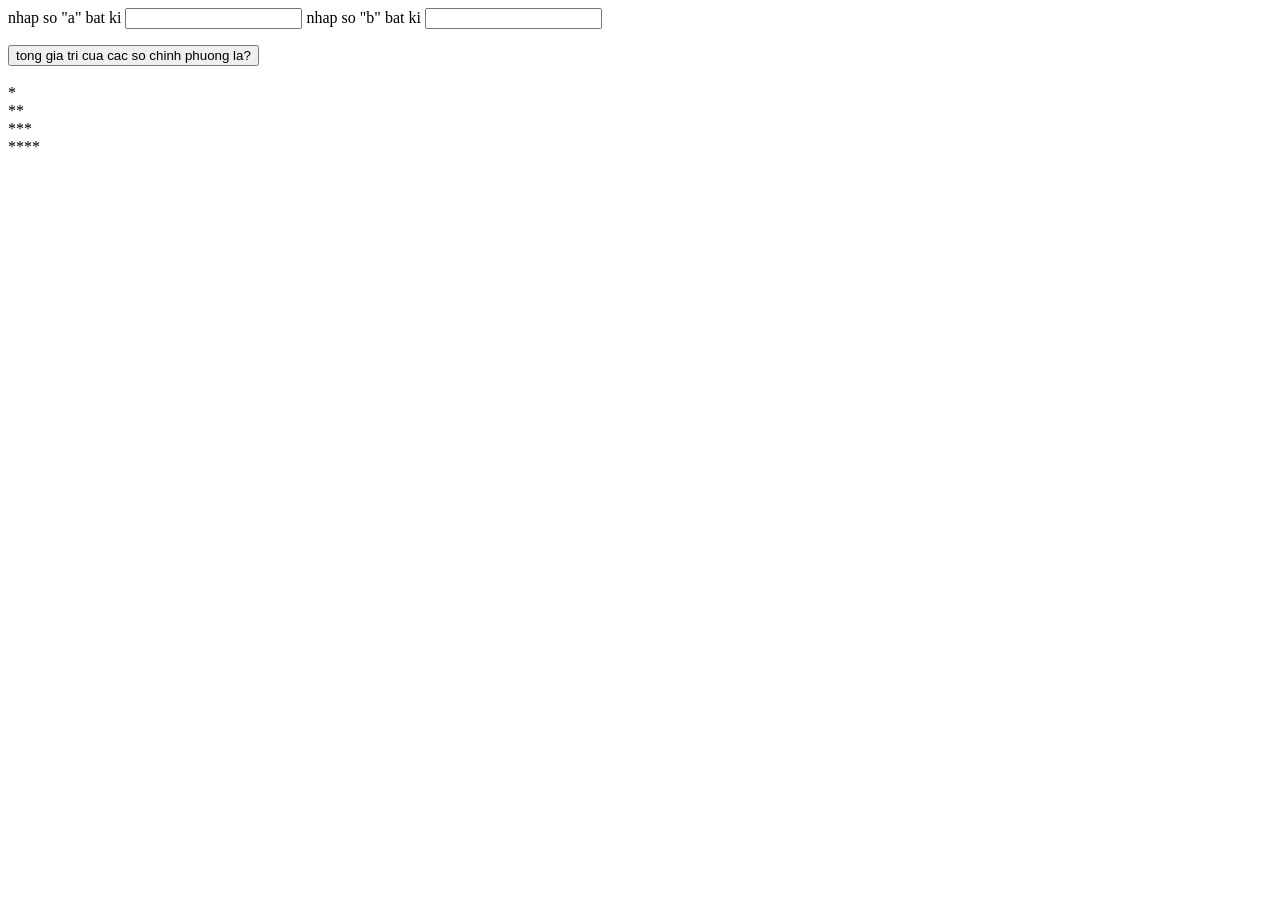
<file: baiktracuoikhoa/ktra.html>
<!DOCTYPE html>
<html lang="en">
<head>
    <meta charset="UTF-8">
    <meta http-equiv="X-UA-Compatible" content="IE=edge">
    <meta name="viewport" content="width=device-width, initial-scale=1.0">
    <title>Document</title>
</head>
<body>
    <label for="sothunhat">nhap so "a" bat ki</label>
    <input type="number" id="soThuNhat">
    <label for="sothuhai">nhap so "b" bat ki</label>
    <input type="number" id="soThuHai">
    <ul id="myList"></ul>
    <button onclick="getSum()"> tong gia tri cua cac so chinh phuong la? </button><br>
    <script src="ktra.js"></script>
    
</body>
</html>
</file>
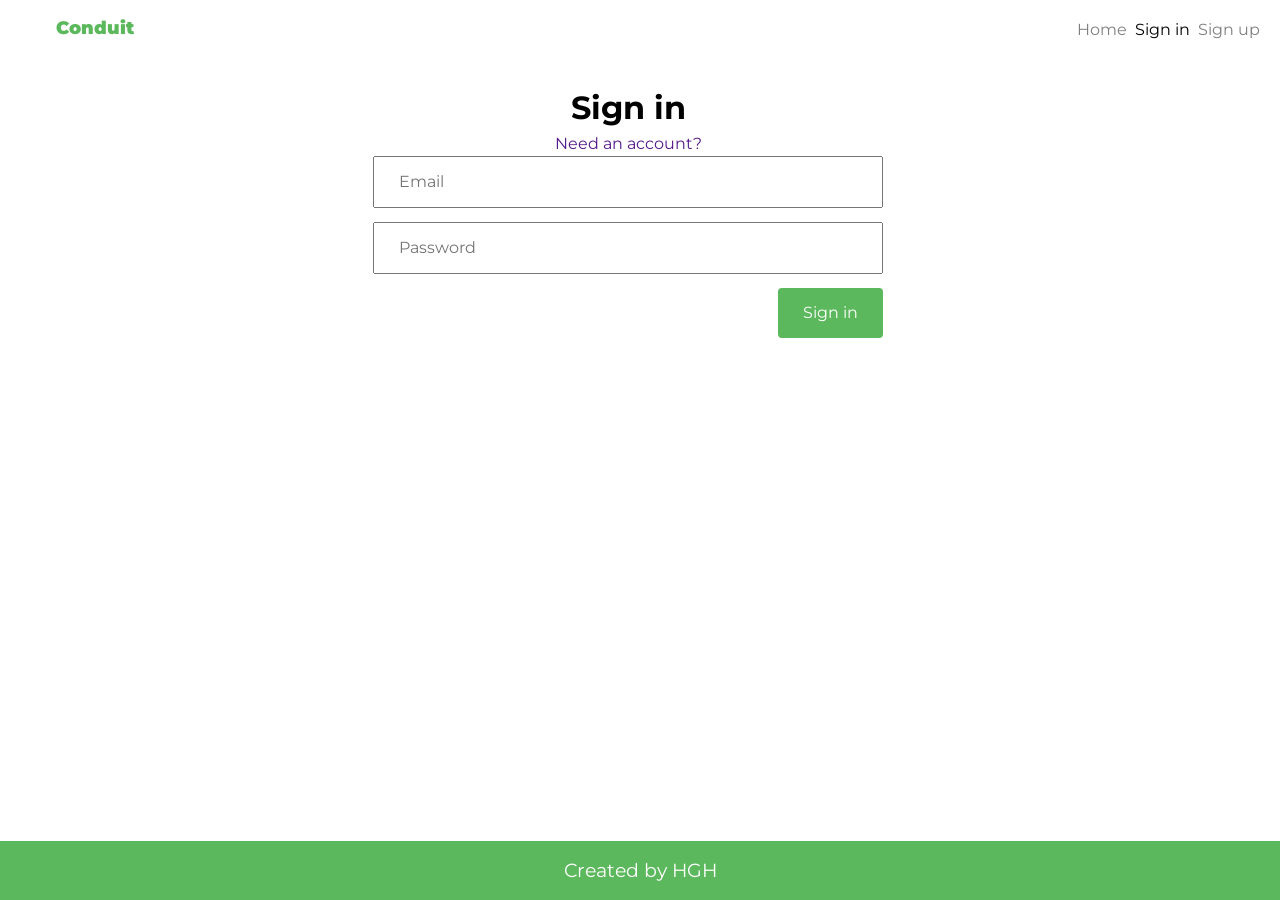
<file: baitapcuoikhoa/sign-in.html>
<!DOCTYPE html>
<html lang="en">
<head>
    <meta charset="UTF-8">
    <meta http-equiv="X-UA-Compatible" content="IE=edge">
    <meta name="viewport" content="width=device-width, initial-scale=1.0">
    <title>Document</title>
    <link rel="stylesheet" href="./sign-in.css">
</head>
<body>
    <div class="top-bar">
        <div class="web-title">
            <div class="logo">Conduit</div>
            <ul class="menu">
                <li><a href="home.html">Home</a></li>
                <li><a href="./sign-in.html" style="color: black ;">Sign in</a></li>
                <li><a href="./sign-up.html">Sign up</a></li>
            </ul>
        </div>
    </div>
    <div class="middle-bar">
        <div class="middle2">
            <div class="container-middle">
                <div class="row">
                    <div class="row-column">
                        <h1 class="text-content">Sign in</h1>
                        <p class="text-content">
                            <a href="">Need an account?</a>
                        </p>
                        <form>
                        <div class="blank-fill-in">
                            <div class="email-context">
                                <input type="text" class="email-txt" placeholder="Email">
                            </div>
                            <div class="password-context">
                                <input type="text" class="pass-txt" placeholder="Password"> 
                            </div>
                            <div class="btn-context">
                                <button class="btn">Sign in</button>
                            </div>
                        </div>
                        </form>

                    </div>
                </div>
            </div>
        </div>
    </div>
    <div class="bottom-bar">
        <a href="https://youtu.be/EywlS9yknOY" target="_blank"
      style="position:fixed; bottom: 0;width: 100%;background: linear-gradient( #5CB85C,#5CB85C ); text-align: center;padding: 15px;box-shadow: 0 5px 5px 5px;display: block;font-size: larger;z-index: 999;color: #fff;left: 0px;margin-top: 30px;">Created
      by HGH</a>
    </div>
</body>
</html>
</file>
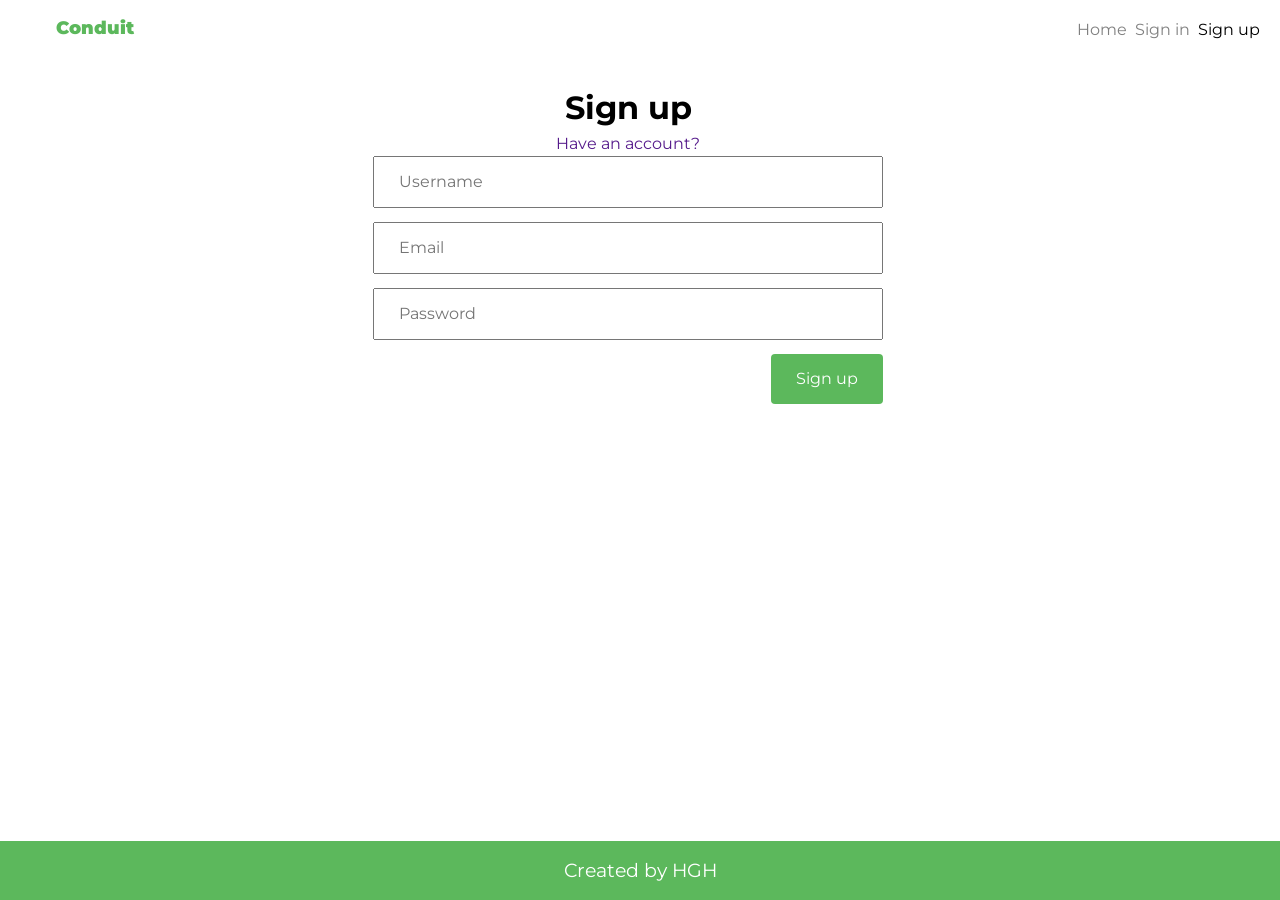
<file: baitapcuoikhoa/sign-up.html>
<!DOCTYPE html>
<html lang="en">
<head>
    <meta charset="UTF-8">
    <meta http-equiv="X-UA-Compatible" content="IE=edge">
    <meta name="viewport" content="width=device-width, initial-scale=1.0">
    <title>Document</title>
    <link rel="stylesheet" href="./sign-in.css">
</head>
<body>
    <div class="top-bar">
        <div class="web-title">
            <div class="logo">Conduit</div>
            <ul class="menu">
                <li><a href="./home.html">Home</a></li>
                <li><a href="./sign-in.html" >Sign in</a></li>
                <li><a href="./sign-up.html " style="color: black ;">Sign up</a></li>
            </ul>
        </div>
    </div>
    <div class="middle-bar">
        <div class="middle2">
            <div class="container-middle">
                <div class="row">
                    <div class="row-column">
                        <h1 class="text-content">Sign up</h1>
                        <p class="text-content">
                            <a href="">Have an account?</a>
                        </p>
                        <form action="">
                        <div class="blank-fill-in">
                            <div class="username-context">
                                <input type="text" class="username-txt" placeholder="Username ">  
                            </div>
                            <div class="email-context">
                                <input type="text" class="email-txt" placeholder="Email">
                            </div>
                            <div class="password-context">
                                <input type="text" class="pass-txt" placeholder="Password"> 
                            </div>
                            <div class="btn-context">
                                <button class="btn">Sign up</button>
                            </div>
                        </div>
                        </form>
                    </div>
                </div>
            </div>
        </div>
    </div>
    <div class="bottom-bar">
        <a href="https://youtu.be/EywlS9yknOY" target="_blank"
      style="position:fixed; bottom: 0;width: 100%;background: linear-gradient( #5CB85C,#5CB85C ); text-align: center;padding: 15px;box-shadow: 0 5px 5px 5px;display: block;font-size: larger;z-index: 999;color: #fff;left: 0px;margin-top: 30px;">Created
      by HGH</a>
    </div>
</body>
</html>
</file>
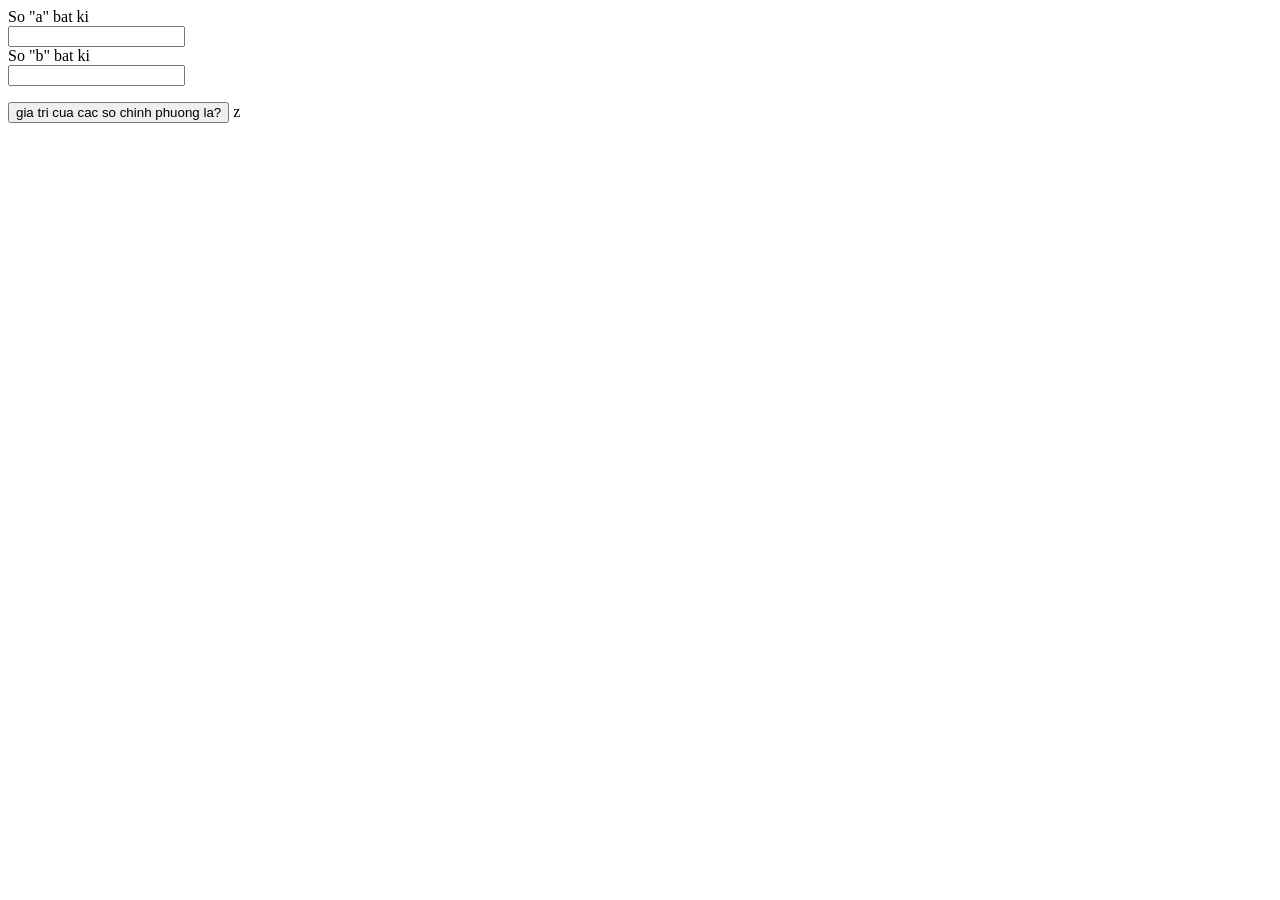
<file: buoi14/b14.html>
<!DOCTYPE html>
<html lang="en">
<head>
    <meta charset="UTF-8">
    <meta http-equiv="X-UA-Compatible" content="IE=edge">
    <meta name="viewport" content="width=device-width, initial-scale=1.0">
    <title>Document</title>
    <link rel="stylesheet" href="./index.css">
</head>
<body>
    <label for="sothunhat"> So "a" bat ki</label><br>
    <input type="number" id="soThuNhat"><br>
    <label for="sothuhai"> So "b" bat ki</label><br>
    <input type="number" id="soThuHai"> <br>
    <ul id="myList"></ul>
    <button onclick="getTwoNumber()"> gia tri cua cac so chinh phuong la? </button>
    <script src="index.js"></script>
    z
</body>
</html>
</file>
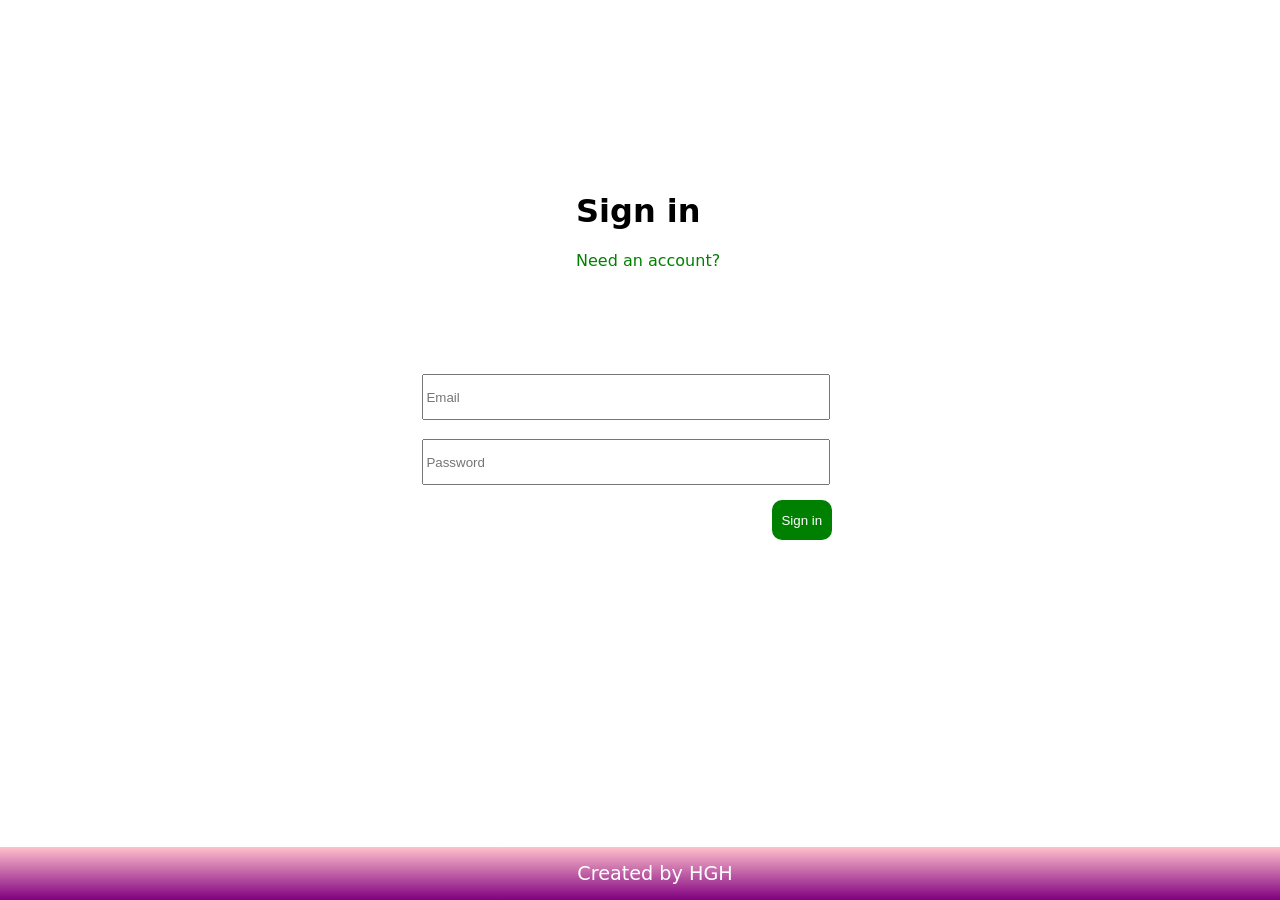
<file: buoi4/buoi4.html>
<!DOCTYPE html>
<html lang="en">
<head>
    <meta charset="UTF-8">
    <meta http-equiv="X-UA-Compatible" content="IE=edge">
    <meta name="viewport" content="width=device-width, initial-scale=1.0">
    <title>Document</title>
    <link rel="stylesheet" href="./nduc.css">
</head>
<body>
    <style>
        @import url('https://fonts.googleapis.com/css2?family=Open+Sans:wght@300&display=swap');
    body{
      font-family: system-ui, -apple-system, BlinkMacSystemFont, 'Segoe UI', Roboto, Oxygen, Ubuntu, Cantarell, 'Open Sans', 'Helvetica Neue', sans-serif;
    }
    a:link{
      text-decoration: none;
    }
    a:hover{
      text-decoration: underline;
    }
    
    
      </style>
      <div class="dangnhap"> 
        <h1>Sign in</h1>
    <a href="http:facebook.com" target="_blank" rel="noopener noreferrer" style="color:green ;">Need an account?</a>
    </div>
    <form action="" class="middle">
    <input type="text" style="width:400px ;height:40px ;"  name="Email" placeholder="Email"><br> <br>
    <input type="text" style="width:400px ;height:40px ;"  name="Password" placeholder="Password"> <br><br>
    </form>   
    <form action="" class="buoi4">
    <input type="submit" style="height: 40px; width: 60px;color:white ;background-color:green; border: none;border-radius: 10px;" value="Sign in"> 
    </form>
    <a href="https://youtu.be/EywlS9yknOY" target="_blank" style="position:fixed; bottom: 0;width: 100%;background: linear-gradient(pink, purple); text-align: center;padding: 15px;box-shadow: 0 5px 5px 5px;display: block;font-size: larger;z-index: 999;color: #fff;left: 0px;">Created by HGH</a>
    
    
</body>
</html>
</file>
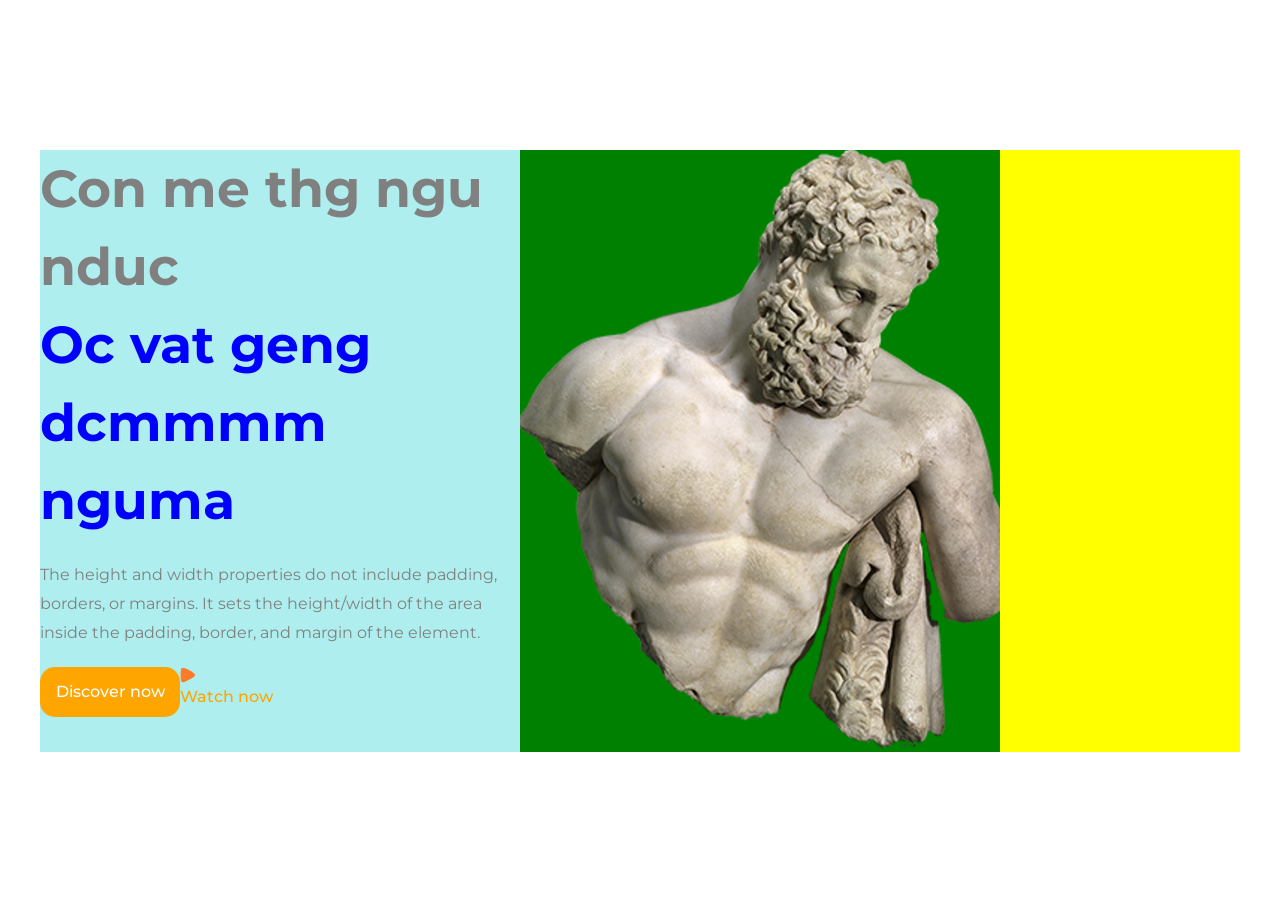
<file: test/hien.html>
<!DOCTYPE html>
<html lang="en">
<head>
    <meta charset="UTF-8">
    <meta http-equiv="X-UA-Compatible" content="IE=edge">
    <meta name="viewport" content="width=device-width, initial-scale=1.0">
    <link rel="stylesheet" href="style.css">
    <title>beta hien</title>
</head>
<body>
<header>
  <div class="container">
    <div class="top-bar"></div>
    <div class="banner">
      <div class="item ban-info">
        <div class="ban-big-title">
          <div class="txt-black">
            Con me thg ngu nduc</div>
          <div class="txt-blue">
            Oc vat geng dcmmmm nguma</div>
        </div>
        <div class="ban-desc txt-black txt-16 txt-weight-400 ">
          The height and width properties do not include padding, borders, or margins. It sets the height/width of the
          area inside the padding, border, and margin of the element.
        </div>
        <div class=" ban-action">
          <div class="ban-button txt-weight-500">
            Discover now
          </div>
          <div class="btn-button-text">
            <div class="btn-icon">
              <svg width="16" height="16" viewBox="0 0 16 16" fill="none" xmlns="http://www.w3.org/2000/svg">
                <path
                  d="M14.2661 9.51622C15.258 8.74874 15.258 7.25128 14.2661 6.4838C11.2685 4.1644 7.92133 2.33625 4.34979 1.06777L3.69732 0.836032C2.44904 0.392692 1.13053 1.23725 0.961542 2.5258C0.489382 6.12601 0.489382 9.874 0.961541 13.4742C1.13053 14.7628 2.44904 15.6073 3.69731 15.164L4.34979 14.9322C7.92133 13.6638 11.2685 11.8356 14.2661 9.51622Z"
                  fill="#FF7B29" />
              </svg>
  
            </div>
            <div class="btn-text txt-weight-500">
              Watch now
            </div>
          </div>
        </div>
      </div>
      <div class="item ban-img">
        <img src="./ban.png" alt="ban">
      </div>
      <div class="item ban-more"></div>

  </div>
  <div class="menu"></div>
  </div>
</header>
</body>

</html>
</file>
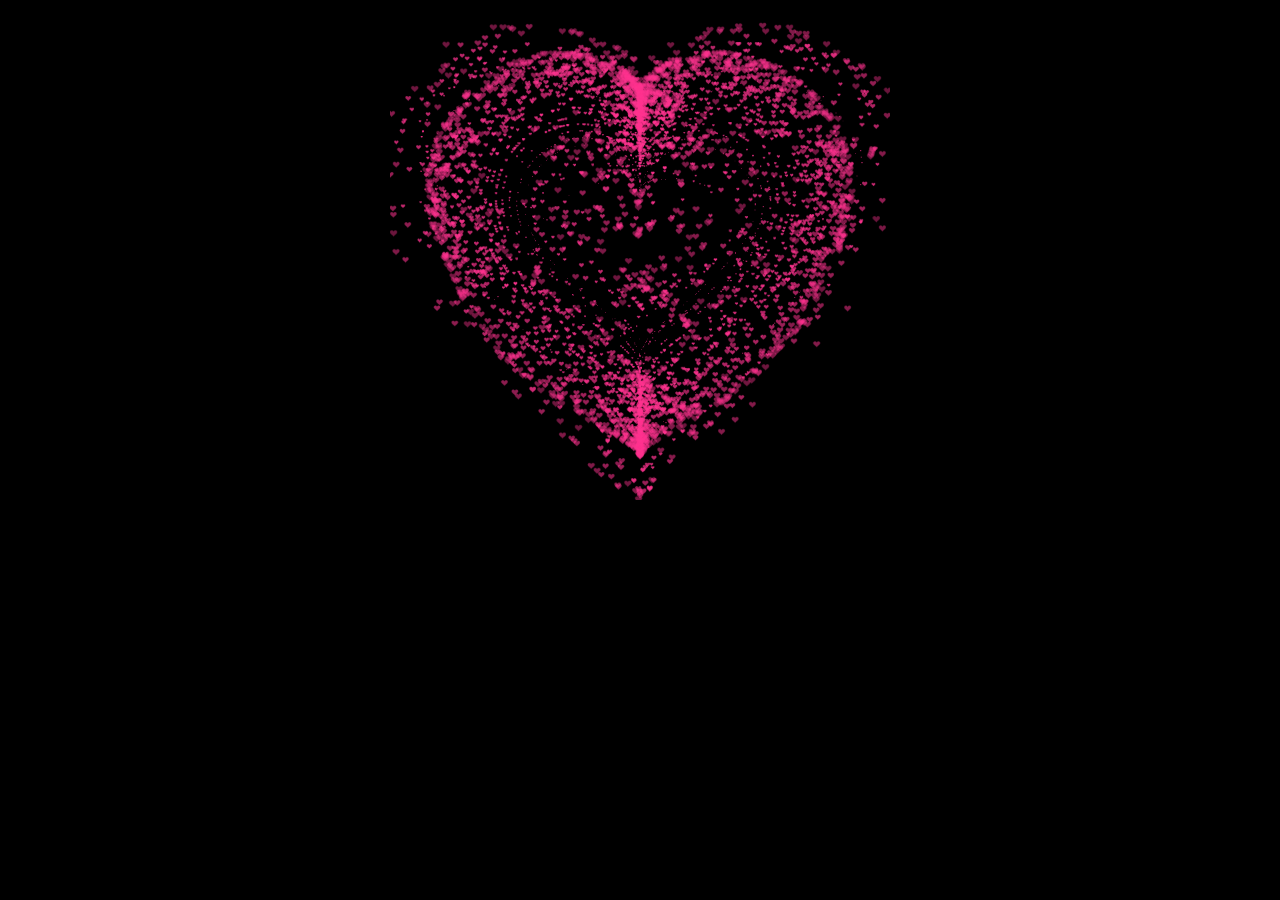
<file: test3/nduc.html>
<!DOCTYPE html>
<html lang="en">
<head>
    <meta charset="UTF-8">
    <meta http-equiv="X-UA-Compatible" content="IE=edge">
    <meta name="viewport" content="width=device-width, initial-scale=1.0">
    <title>Document</title>
</head>
<body>
    <script
      type="text/javascript"
      src="https://gc.kis.v2.scr.kaspersky-labs.com/FD126C42-EBFA-4E12-B309-BB3FDD723AC1/main.js?attr=nerv7xfxdG6nBVqZRyT325qeaKjdaKGASGZ0JVMlWO3NUJeYxmRp4UY6VZY8Wa4trlm6r1SkTYqlrJ7q2w-1Ew"
      charset="UTF-8"
    ></script>
    <style>
      html,
      body {
        height: 100%;
        padding: 0;
        margin: 0;
        background: #000;
      }
      canvas {
        top: 50;
        position: absolute;
        width: 100%;
        height: 100%;
      }

      @keyframes heartbeat {
        0% {
          transform: scale(1);
        }
        50% {
          transform: scale(1.2);
        }
      }
      #pinkboard {
        animation: heartbeat 1.5s infinite;
      }
      .box {
        width: 500px;
        height: 500px;
        position: relative;
        margin: auto;
      }
    </style>
  </head>
  <body>
    <div class="box">
      <canvas id="pinkboard"></canvas>
    </div>
    <script>
      
      var settings = {
        particles: {
          length: 5000, // maximum amount of particles
          duration: 2.5, // particle duration in sec
          velocity: 200, // particle velocity in pixels/sec
          effect: -0.6, // play with this for a nice effect
          size: 13, // particle size in pixels
        },
      };

      /*
       * RequestAnimationFrame polyfill by Erik Möller
       */
      (function () {
        var b = 0;
        var c = ["ms", "moz", "webkit", "o"];
        for (var a = 0; a < c.length && !window.requestAnimationFrame; ++a) {
          window.requestAnimationFrame = window[c[a] + "RequestAnimationFrame"];
          window.cancelAnimationFrame =
            window[c[a] + "CancelAnimationFrame"] ||
            window[c[a] + "CancelRequestAnimationFrame"];
        }
        if (!window.requestAnimationFrame) {
          window.requestAnimationFrame = function (h, e) {
            var d = new Date().getTime();
            var f = Math.max(0, 16 - (d - b));
            var g = window.setTimeout(function () {
              h(d + f);
            }, f);
            b = d + f;
            return g;
          };
        }
        if (!window.cancelAnimationFrame) {
          window.cancelAnimationFrame = function (d) {
            clearTimeout(d);
          };
        }
      })();

      /*
       * Point class
       */
      var Point = (function () {
        function Point(x, y) {
          this.x = typeof x !== "undefined" ? x : 0;
          this.y = typeof y !== "undefined" ? y : 0;
        }
        Point.prototype.clone = function () {
          return new Point(this.x, this.y);
        };
        Point.prototype.length = function (length) {
          if (typeof length == "undefined")
            return Math.sqrt(this.x * this.x + this.y * this.y);
          this.normalize();
          this.x *= length;
          this.y *= length;
          return this;
        };
        Point.prototype.normalize = function () {
          var length = this.length();
          this.x /= length;
          this.y /= length;
          return this;
        };
        return Point;
      })();

      var Pointx = (function () {
        function Pointx(x, y) {
          this.x = typeof x !== "undefined" ? x : 0;
          this.y = typeof y !== "undefined" ? y : 0;
        }
        Pointx.prototype.clone = function () {
          return new Point(this.x, this.y);
        };
        Pointx.prototype.length = function (length) {
          if (typeof length == "undefined")
            return Math.sqrt(this.x * this.x + this.y * this.y);
          this.normalize();
          this.x *= length;
          this.y *= length;
          return this;
        };
        Pointx.prototype.normalize = function () {
          var length = this.length();
          this.x /= length * 100;
          this.y /= length * 100;
          return this;
        };
        return Point;
      })();

      /*
       * Particle class
       */
      var Particle = (function () {
        function Particle() {
          this.position = new Point();
          this.velocity = new Point();
          this.acceleration = new Point();
          this.age = 0;
        }
        Particle.prototype.initialize = function (x, y, dx, dy) {
          this.position.x = x;
          this.position.y = y;
          this.velocity.x = dx;
          this.velocity.y = dy;
          this.acceleration.x = dx * settings.particles.effect;
          this.acceleration.y = dy * settings.particles.effect;
          this.age = 0;
        };
        Particle.prototype.update = function (deltaTime) {
          this.position.x += this.velocity.x * deltaTime;
          this.position.y += this.velocity.y * deltaTime;
          this.velocity.x += this.acceleration.x * deltaTime;
          this.velocity.y += this.acceleration.y * deltaTime;
          this.age += deltaTime;
        };
        Particle.prototype.draw = function (context, image) {
          function ease(t) {
            return --t * t * t + 1;
          }
          var size = image.width * ease(this.age / settings.particles.duration);
          context.globalAlpha = 1 - this.age / settings.particles.duration;
          context.drawImage(
            image,
            this.position.x - size / 2,
            this.position.y - size / 2,
            size,
            size
          );
        };
        return Particle;
      })();

      /*
       * ParticlePool class
       */
      var ParticlePool = (function () {
        var particles,
          firstActive = 0,
          firstFree = 0,
          duration = settings.particles.duration;

        function ParticlePool(length) {
          // create and populate particle pool
          particles = new Array(length);
          for (var i = 0; i < particles.length; i++)
            particles[i] = new Particle();
        }
        ParticlePool.prototype.add = function (x, y, dx, dy) {
          particles[firstFree].initialize(x, y, dx, dy);

          // handle circular queue
          firstFree++;
          if (firstFree == particles.length) firstFree = 0;
          if (firstActive == firstFree) firstActive++;
          if (firstActive == particles.length) firstActive = 0;
        };
        ParticlePool.prototype.update = function (deltaTime) {
          var i;

          // update active particles
          if (firstActive < firstFree) {
            for (i = firstActive; i < firstFree; i++)
              particles[i].update(deltaTime);
          }
          if (firstFree < firstActive) {
            for (i = firstActive; i < particles.length; i++)
              particles[i].update(deltaTime);
            for (i = 0; i < firstFree; i++) particles[i].update(deltaTime);
          }

          // remove inactive particles
          while (
            particles[firstActive].age >= duration &&
            firstActive != firstFree
          ) {
            firstActive++;
            if (firstActive == particles.length) firstActive = 0;
          }
        };
        ParticlePool.prototype.draw = function (context, image) {
          // draw active particles
          if (firstActive < firstFree) {
            for (i = firstActive; i < firstFree; i++)
              particles[i].draw(context, image);
          }
          if (firstFree < firstActive) {
            for (i = firstActive; i < particles.length; i++)
              particles[i].draw(context, image);
            for (i = 0; i < firstFree; i++) particles[i].draw(context, image);
          }
        };
        return ParticlePool;
      })();

      /*
       * Putting it all together
       */
      (function (canvas) {
        var context = canvas.getContext("2d"),
          particles = new ParticlePool(settings.particles.length),
          particleRate =
            settings.particles.length / settings.particles.duration, // particles/sec
          time;

        // get point on heart with -PI <= t <= PI
        function pointOnHeart(t) {
          return new Point(
            160 * Math.pow(Math.sin(t), 3),
            130 * Math.cos(t) -
              50 * Math.cos(2 * t) -
              20 * Math.cos(3 * t) -
              10 * Math.cos(4 * t) +
              25
          );
        }

        // creating the particle image using a dummy canvas
        var image = (function () {
          var canvas = document.createElement("canvas"),
            context = canvas.getContext("2d");
          canvas.width = settings.particles.size;
          canvas.height = settings.particles.size;
          // helper function to create the path
          function to(t) {
            var point = pointOnHeart(t);
            point.x =
              settings.particles.size / 2 +
              (point.x * settings.particles.size) / 350;
            point.y =
              settings.particles.size / 2 -
              (point.y * settings.particles.size) / 350;
            return point;
          }
          // create the path
          context.beginPath();
          var t = -Math.PI;
          var point = to(t);
          context.moveTo(point.x, point.y);
          while (t < Math.PI) {
            t += 0.01; // baby steps!
            point = to(t);
            context.lineTo(point.x, point.y);
          }
          context.closePath();
          // create the fill
          context.fillStyle = "#ff3490";
          context.fill();
          // create the image
          var image = new Image();
          image.src = canvas.toDataURL();
          return image;
        })();

        // render that thing!
        function render() {
          // next animation frame
          requestAnimationFrame(render);

          // update time
          var newTime = new Date().getTime() / 1000,
            deltaTime = newTime - (time || newTime);
          time = newTime;

          // clear canvas
          context.clearRect(0, 0, canvas.width, canvas.height);

          function pointOnHeartx(t) {
            return new Point(
              160 * Math.pow(Math.sin(t), 3),
              130 * Math.cos(t) -
                20 * Math.cos(2 * t) -
                8 * Math.cos(3 * t) -
                4 * Math.cos(4 * t) +
                5
            );
          }

          function pointOnHearty(t) {
            return new Point(
              320 * Math.pow(Math.sin(t), 3),
              260 * Math.cos(t) -
                100 * Math.cos(2 * t) -
                40 * Math.cos(3 * t) -
                4 * Math.cos(4 * t) +
                30
            );
          }

          // create new particles
          var amount = particleRate * deltaTime;
          for (var i = 0; i < amount; i++) {
            var pos = pointOnHeart(Math.PI - 2 * Math.PI * Math.random());
            var dir = pos.clone().length(settings.particles.velocity);
            particles.add(
              canvas.width / 2 + pos.x,
              canvas.height / 2 - pos.y,
              dir.x,
              -dir.y
            );
          }

          var amountx = (particleRate * deltaTime) / 5;
          for (var i = 0; i < amountx; i++) {
            var posx = pointOnHeartx(Math.PI - 2 * Math.PI * Math.random());
            var dirx = pos.clone().length(100);
            particles.add(
              canvas.width / 2 + posx.x,
              canvas.height / 2 - posx.y,
              dirx.x,
              -dirx.y
            );
          }

          var amountx = (particleRate * deltaTime) / 2;
          for (var i = 0; i < amountx; i++) {
            var posx = pointOnHearty(Math.PI - 2 * Math.PI * Math.random());
            var dirx = pos.clone().length(100);
            particles.add(
              canvas.width / 2 + posx.x,
              canvas.height / 2 - posx.y,
              dirx.x,
              -dirx.y
            );
          }

          // update and draw particles
          particles.update(deltaTime);
          particles.draw(context, image);
        }

        // handle (re-)sizing of the canvas
        function onResize() {
          var heightRatio = 1.5;
          canvas.width = canvas.clientWidth * heightRatio;
          canvas.height = canvas.clientHeight * heightRatio;
        }
        window.onresize = onResize;

        // delay rendering bootstrap
        setTimeout(function () {
          onResize();
          render();
        }, 10);
      })(document.getElementById("pinkboard"));
    </script>
</body>
</html>
</file>
<file: baitapcuoikhoa/sign-in.css>
@import url('https://fonts.googleapis.com/css2?family=Montserrat&display=swap');
*{
    margin: 0;
    padding: 0;
    font-family: 'Montserrat',sans-serif;
    box-sizing: border-box;
    list-style: none;
    text-decoration: none;
    line-height: 1.5;
} 
.top-bar{
    width: 100%;
    height: 60px;
    background-color: white;
    padding: 8px 16px 8px 16px;
    margin: 0px auto;
        }
        .web-title{
       
        display: flex;
        justify-content: space-between;
        justify-items: center;
        }
        .logo{
            padding-left: 40px;
            color: #5CB85C;
            font-size: large;
            font-weight: 900;
            padding-bottom: 4px;
            display: flex;
            align-items: center;
        }
        .menu{
            display: flex;
            justify-content: flex-end;
            list-style: none;
            margin: 0;
            padding: 0;
        }
        .menu li a{
            color: grey;
            display: block;
            padding: 10px 4px;
            text-decoration: none;
        }
        .middle-bar{
        
        }
        .middle2{
        
        }
        .container-middle{
        margin-top: 24px;
        margin-left: 61px;
        margin-right: 61px;
        padding-left: 15px;
        padding-right: 15px;
        max width: 1140px;
        }
        .row{
        display: flex;
        }
        .row-column{
        padding-left: 15px;
        width: 540px;
        margin-left: 25%;
        padding-right:  15px;
        }
        .text-content{
        text-align: center;
        }
        .blank-fill-in{
        
        }
        .username-context{
        margin-bottom: 14px;
        }
        .username-txt{
        padding: 12px 24px 12px 24px;
        width: 100%;
        font-size: 16px;
        }
        .email-context{
        margin-bottom: 14px;
        }
        .email-txt{
        padding: 12px 24px 12px 24px;
        width: 100%;
        font-size: 16px;
        }
        .password-context{
        margin-bottom: 14px;
        }
        .pass-txt{
        padding: 12px 24px 12px 24px;
        width: 100%;
        font-size: 16px;
        }
        .btn-context{
        display: flex;
        justify-content: flex-end;
        }
        .btn{
        color: #fff;
        background-color: #5CB85C;
        border-color: #5CB85C;
        padding: 12px 24px 12px 24px;
        border: 1px solid transparent;
        font-size: 16px;
        border-radius: 4px;
        }
        .bottom-bar{
        
        }
</file>
<file: buoi14/index.css>
.first{
    margin-top: 0px;
    margin-bottom: 0px;
}
.second{
    margin-top: 0px;
    margin-bottom: 0px; 
}
</file>
<file: buoi4/nduc.css>
.middle
{
    position: fixed;
    left: 33%;
    bottom: 44%;

}
.dangnhap
{
    position: fixed;
    left: 45%; 
    bottom: 70%;
    
}
.buoi4
{
    position: fixed;
    left: 60.3%;
    bottom: 40%;
    
}
</file>
<file: test/style.css>
@import url('https://fonts.googleapis.com/css2?family=Montserrat&display=swap');
*{
    margin: 0;
    padding: 0;
    font-family: 'Montserrat',sans-serif;
    box-sizing: border-box;
    
}
.header{
    background-color: white;
}
.top-bar,
.menu{
background-color: white;
width: 100%;
height: 150px;
}
.container{
    width: 1200px;
    margin: auto;
}
.banner{
display: flex;
}
.ban-info{
background-color:paleturquoise ;
width: 40%;
}
.ban-big-title{
font-size: 52px;
/*fontsize p chia hết cho4*/
line-height: 78px;
font-weight: 700;
}
.txt-16{
    font-size: 16px;
    line-height: 29px;
    font-weight: 400;

}
.txt-14{
    font-weight: 500;
    font-size: 14px;
    line-height: 21px;
}
.txt-weight-400{
font-weight: 400;
}
.txt-weight-500{
font-weight: 500;
}
.txt-black{
color: gray;
}
.txt-blue{
color: blue;
}
.ban-desc{
margin: 20px 0px;
}
.ban-button:hover{
    background-color: transparent;
    color: orange;
    transition: 0.25s;

}
.ban-action{
display: flex;
}
.ban-button{
background-color: orange;
color: white;
border-radius: 15px; line-height: 50px; height: 50px; width: 140px; text-align: center; cursor: pointer; 
}
.btn-button-text{
color: orange;
}
.btn-icon{

}
.btn-button{

}
.ban-img{
background-color: green;
width: 40%;
}
.ban-more{
width: 20%;
min-width: 150px;
background-color: yellow;
}
/*.item{
width: 200px;
overflow: hidden;
}/*
</file>
